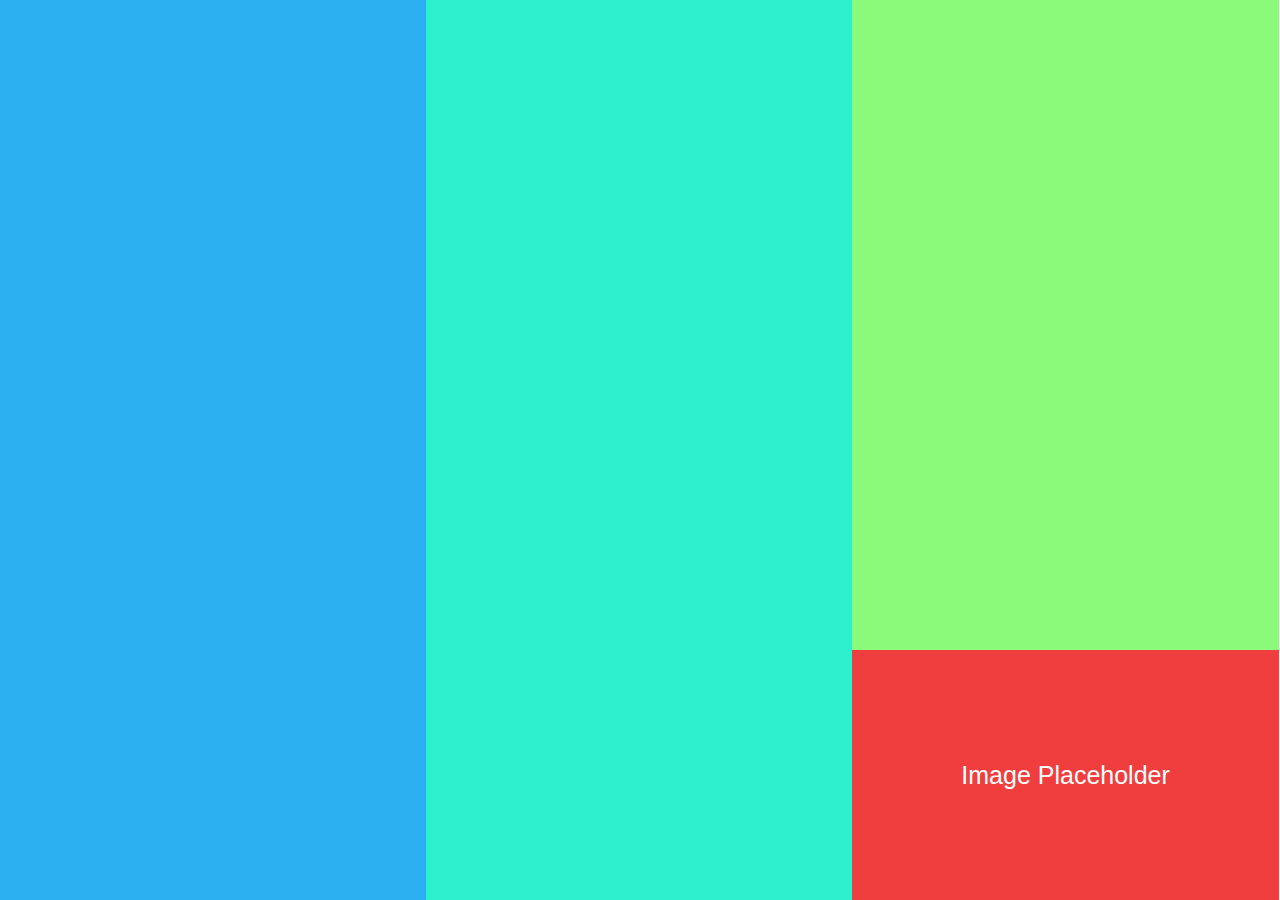
<file: second/index.html>
<!DOCTYPE html>
<html>
  <head>
    <meta charset="utf-8">
    <title>Second</title>
    <link rel="stylesheet" type="text/css" href="style.css">
  </head>
  <body>
    <div id="colorbar1"></div>
    <div id="colorbar2"></div>
    <div id="colorbar3"><div class="imgholder">Image Placeholder</div></div>
    <div></div>
  </body>
</html>
</file>
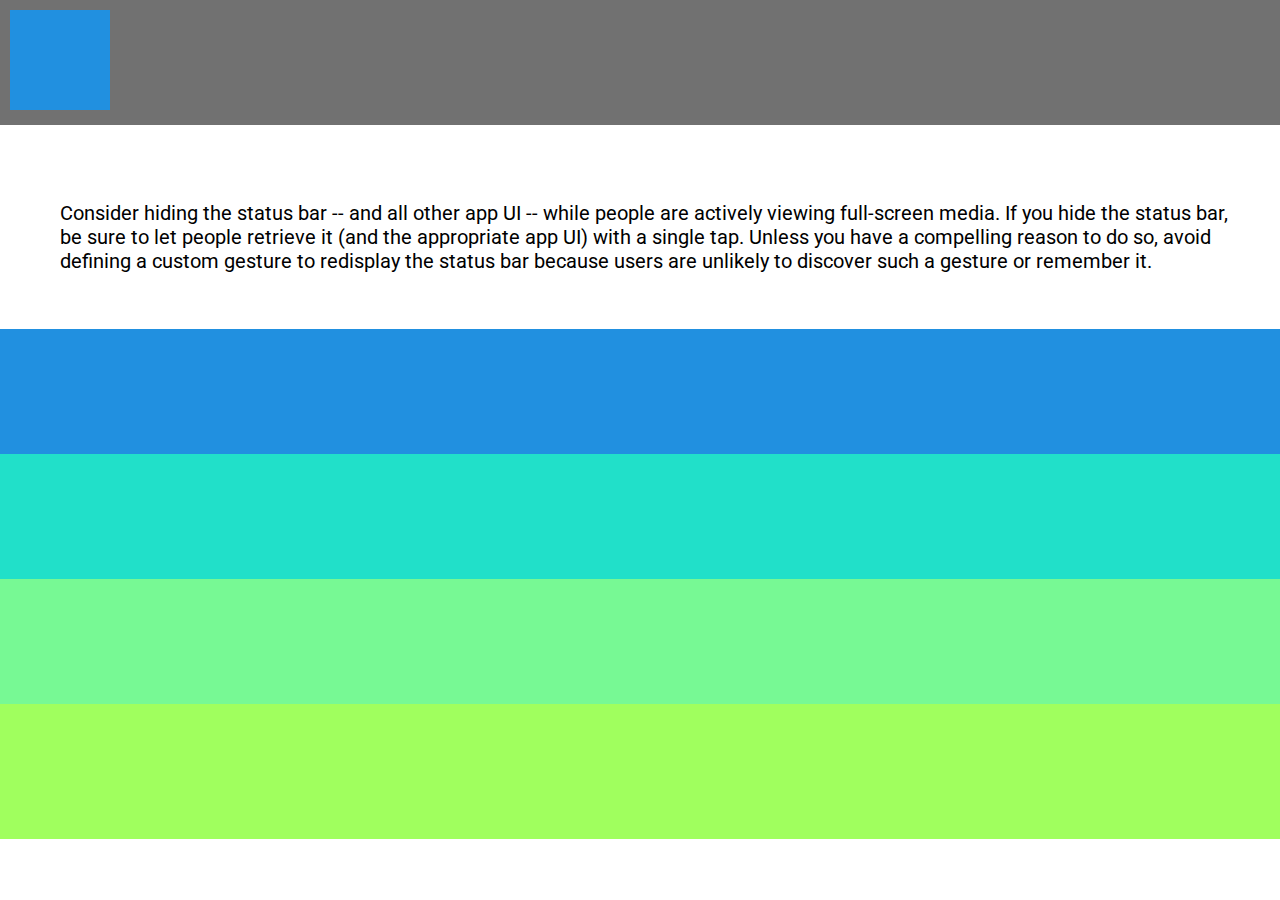
<file: third/index.html>
<!DOCTYPE html>
<html>
  <head>
    <meta charset="utf-8">
    <title>Third</title>
    <link rel="stylesheet" type="text/css" href="style.css" />
    <link href='https://fonts.googleapis.com/css?family=Roboto:100' rel='stylesheet' type='text/css'>
  </head>
  <body>
    <div class="bar" id="heading"><div class="avatarbox"></div></div>
    <div class="bar" id="text">
      <p class="outside-text"><span class="inside-text">Consider hiding the status bar -- and all other app UI -- while people are actively viewing full-screen media. If you hide the status bar, be sure to let people retrieve it (and the appropriate app UI) with a single tap. Unless you have a compelling reason to do so, avoid defining a custom gesture to redisplay the status bar because users are unlikely to discover such a gesture or remember it.</span></p>
    </div>
    <div class="bar" id="b1"></div>
    <div class="bar" id="b2"></div>
    <div class="bar" id="b3"></div>
    <div class="bar" id="b4"></div>
  </body>
</html>
</file>
<file: second/style.css>
body {
  margin: 0px;
}

#colorbar1 {
  width: 33.3%;
  height: 100vh;
  float: left;
  background-color: rgb(45, 176, 241);
}


#colorbar2 {
  width: 33.3%;
  height: 100vh;
  float: left;
  background-color: rgb(45, 241, 206) !important;
}

#colorbar3 {
  width: 33.3%;
  height: 100vh;
  float: left;
  background-color: rgb(139, 249, 121) !important;
  position: relative;
}

.imgholder {
  background-color: rgb(240, 62, 62);
  width: 100%;
  color: white;
  font-family: sans-serif;
  line-height: 250px;
  text-align: center;
  font-size: 25px;
  height: 250px;
  position: absolute;
  bottom: 0;
}
</file>
<file: third/style.css>
.bar {
  height: 125px;
  width: 100%;
  padding-left: 10px;
  padding-top: 10px;
  margin-bottom: -10px;
}

body{
  margin: 0px;
}

.outside-text {
  padding: 50px;
}

.inside-text {
    font-family: 'Roboto', sans-serif;
    font-size: 20px;
}

.avatarbox {
  height: 100px;
  width: 100px;
  background-color: rgb(33, 144, 224);
}

#heading {
  background-color: rgb(113, 113, 113);
}

#text {
  background-color: white;
  height: auto;
}

#b1 {
  background-color: rgb(33, 144, 224);
}
#b2 {
  background-color: rgb(33, 224, 201);
}
#b3 {
  background-color: rgb(119, 249, 148);
}
#b4 {
  background-color: rgb(160, 255, 94);
}
</file>
